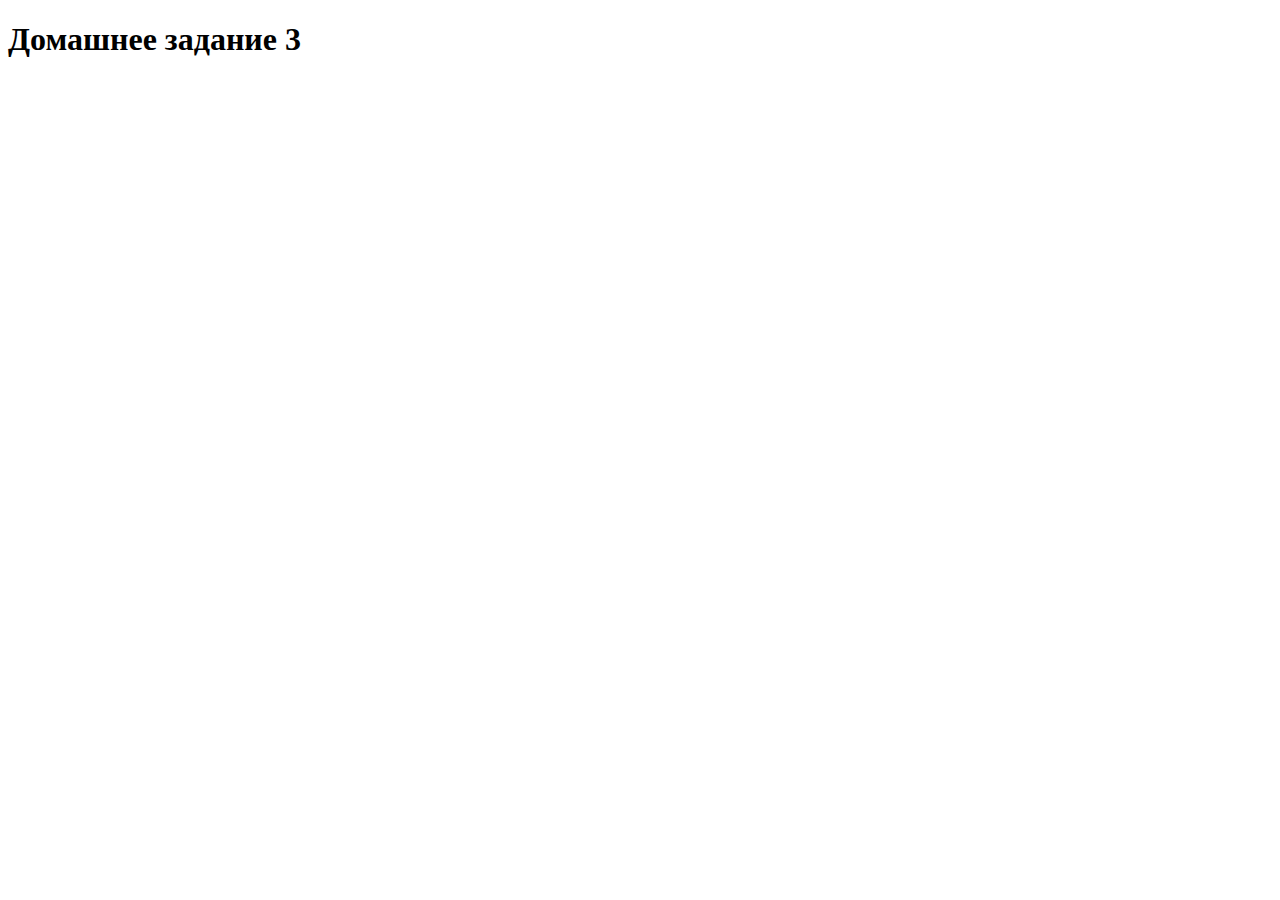
<file: github-lesson/index.html>
<!DOCTYPE html>
<html lang="en">
<head>
  <meta charset="UTF-8">
  <meta name="viewport" content="width=device-width, initial-scale=1.0">
  <meta http-equiv="X-UA-Compatible" content="ie=edge">
  <title>Домашка 3</title>
</head>
<body>
  <h1>Домашнее задание 3</h1>
</body>
</html>
</file>
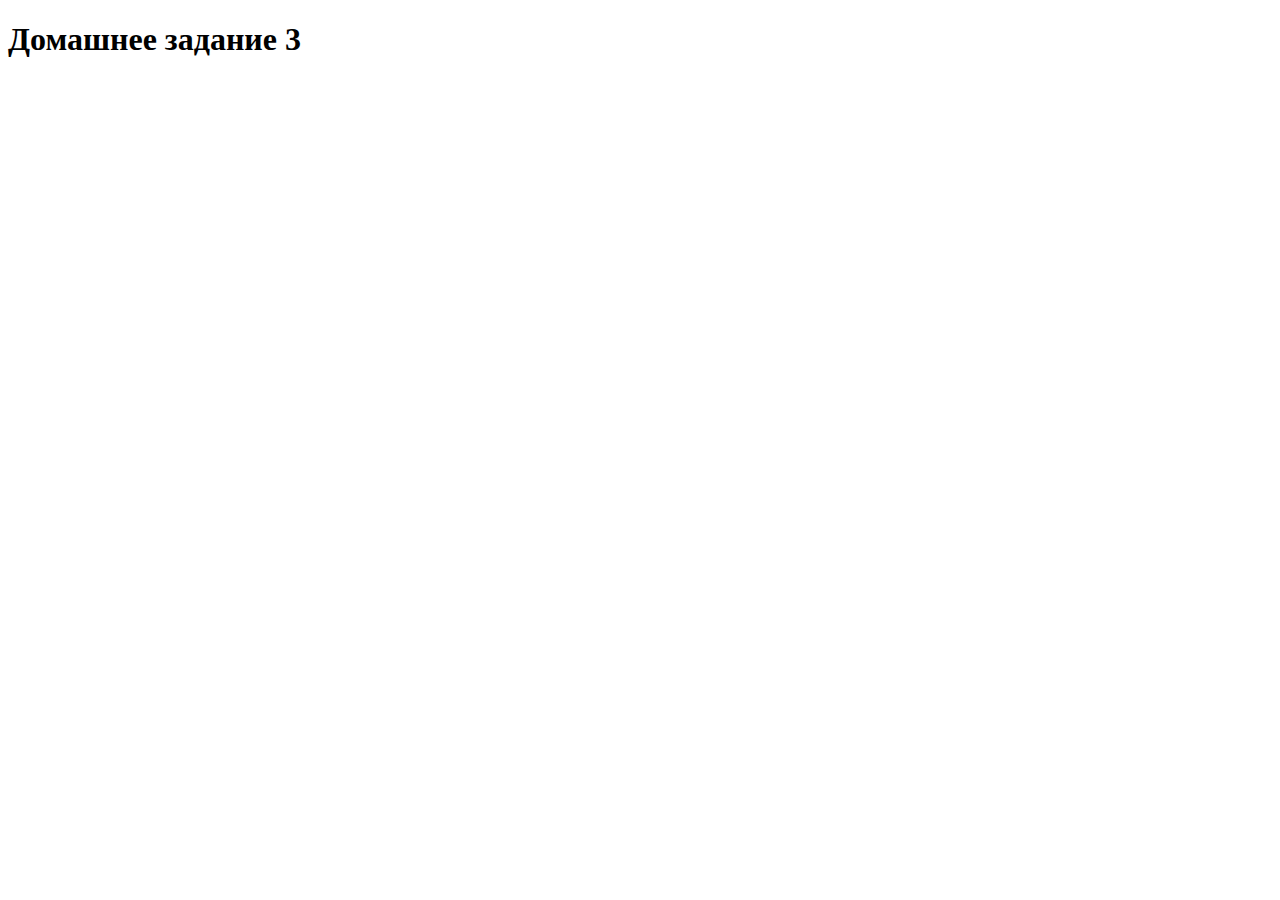
<file: lesson-3/index.html>
<!DOCTYPE html>
<html lang="en">
<head>
  <meta charset="UTF-8">
  <meta name="viewport" content="width=device-width, initial-scale=1.0">
  <meta http-equiv="X-UA-Compatible" content="ie=edge">
  <title>Домашка 3</title>
</head>
<body>
  <h1>Домашнее задание 3</h1>
</body>
</html>
</file>
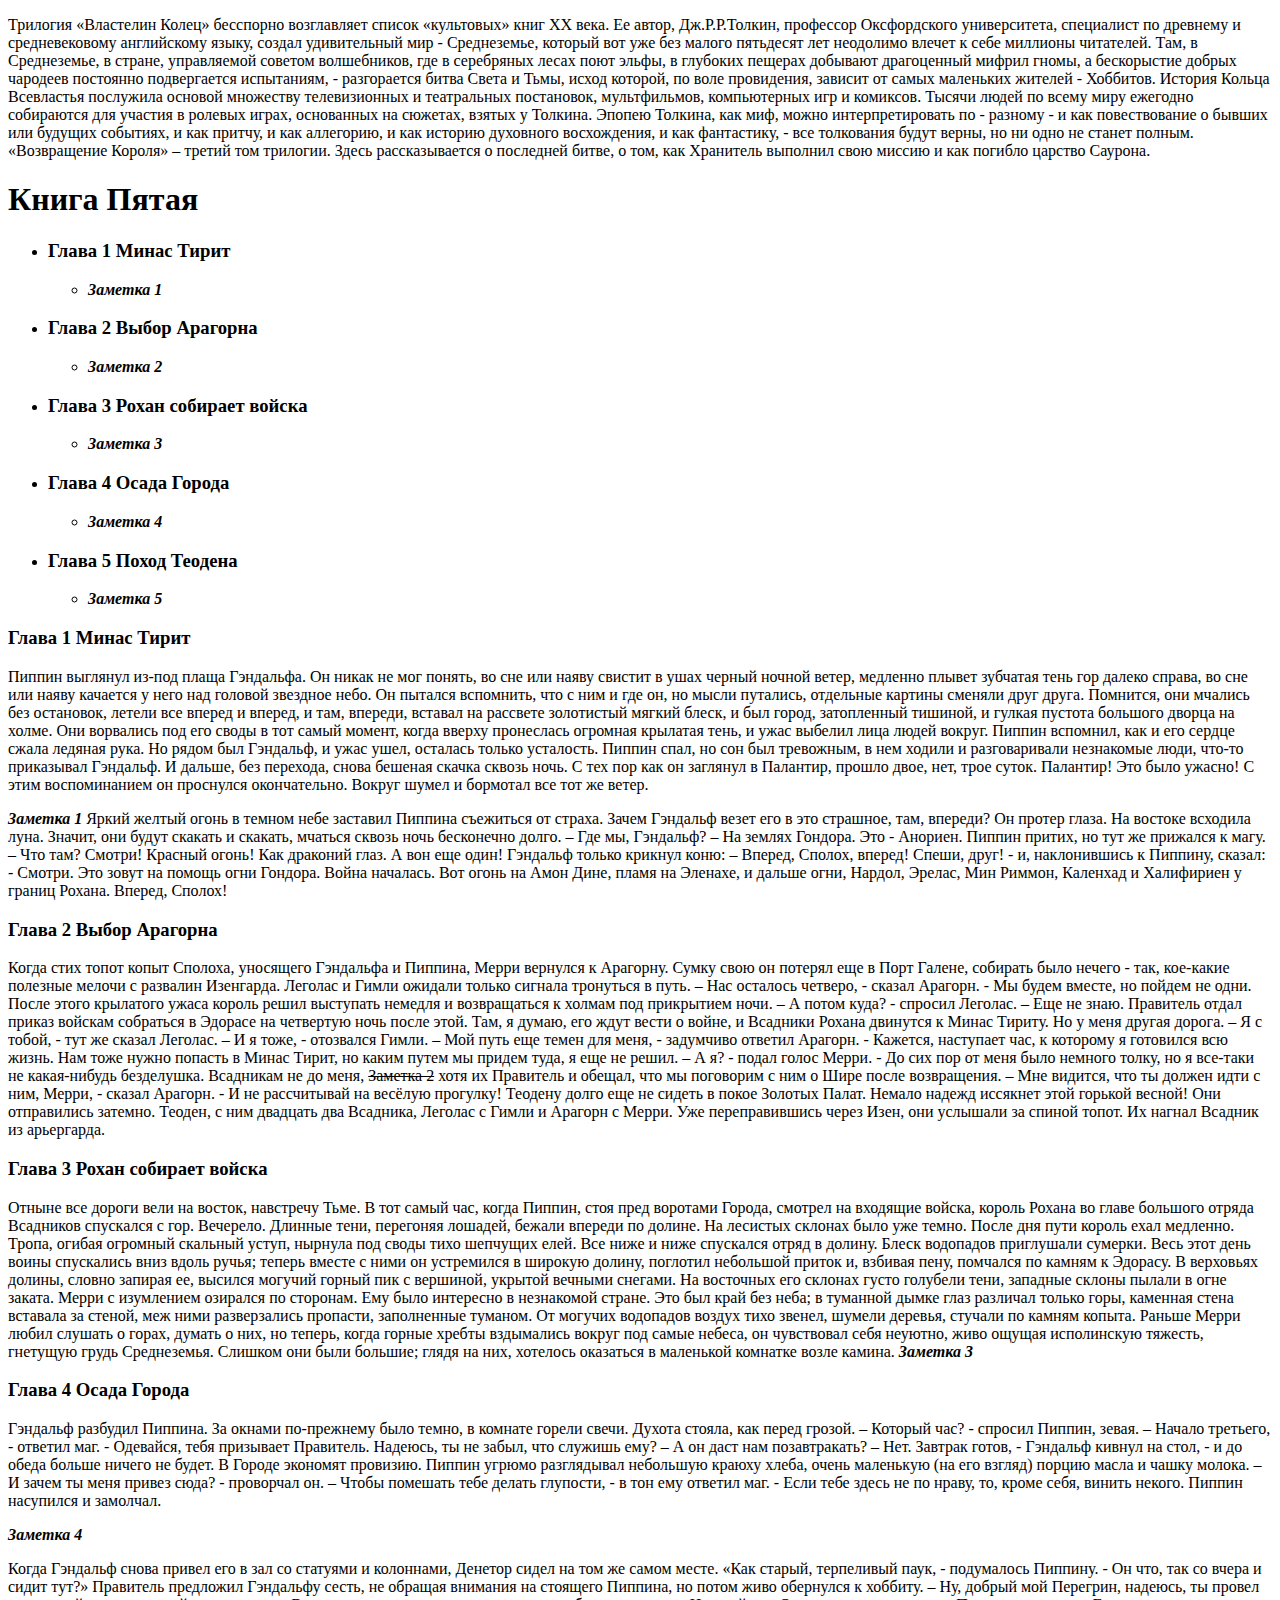
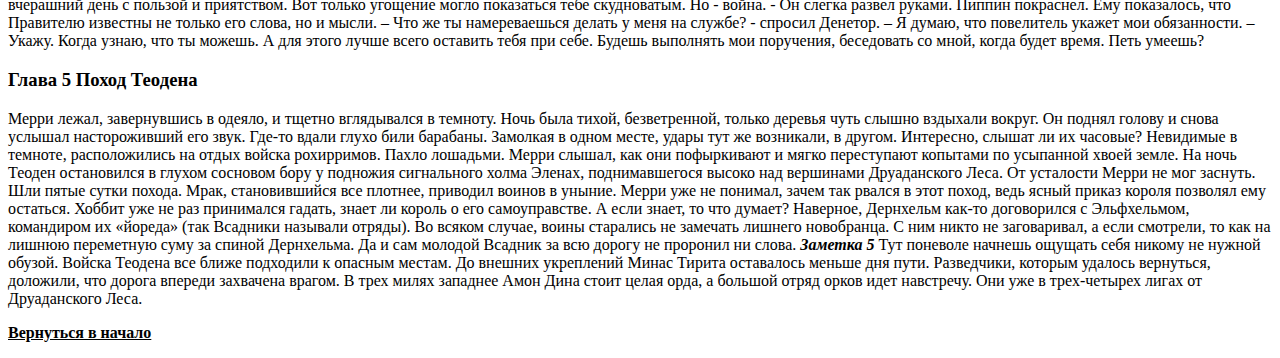
<file: lesson-4/src/index.html>
<!DOCTYPE html>
<html lang="ru">

<head>
    <meta charset="UTF-8">
    <meta name="viewport" content="width=device-width, initial-scale=1.0">
    <meta http-equiv="X-UA-Compatible" content="ie=edge">
    <title>Document</title>
</head>

<body>
    <p>Трилогия «Властелин Колец» бесспорно возглавляет список «культовых» книг XX века. Ее автор, Дж.Р.Р.Толкин,
        профессор Оксфордского университета, специалист по древнему и средневековому английскому языку, создал
        удивительный мир - Среднеземье, который вот уже без малого пятьдесят лет неодолимо влечет к себе миллионы
        читателей. Там, в Среднеземье, в стране, управляемой советом волшебников, где в серебряных лесах поют эльфы, в
        глубоких пещерах добывают драгоценный мифрил гномы, а бескорыстие добрых чародеев постоянно подвергается
        испытаниям, - разгорается битва Света и Тьмы, исход которой, по воле провидения, зависит от самых маленьких
        жителей - Хоббитов. История Кольца Всевластья послужила основой множеству телевизионных и театральных
        постановок, мультфильмов, компьютерных игр и комиксов. Тысячи людей по всему миру ежегодно собираются для
        участия в ролевых играх, основанных на сюжетах, взятых у Толкина. Эпопею Толкина, как миф, можно
        интерпретировать по - разному - и как повествование о бывших или будущих событиях, и как притчу, и как
        аллегорию, и как историю духовного восхождения, и как фантастику, - все толкования будут верны, но ни одно не
        станет полным. «Возвращение Короля» – третий том трилогии. Здесь рассказывается о последней битве, о том, как
        Хранитель выполнил свою миссию и как погибло царство Саурона.</p>
    <h1>Книга Пятая</h1>
    <p><ul>
        <li>
            <h3>Глава 1 Минас Тирит</h3>
        </li>
        <ul>
            <li><b><i>Заметка 1</i></b></li>
        </ul>
    </ul>
    <ul>
        <li>
            <h3>Глава 2 Выбор Арагорна</h3>
        </li>
        <ul>
            <li><b><i>Заметка 2</i></b></li>
        </ul>
    </ul>
    <ul>
        <li>
            <h3>Глава 3 Рохан собирает войска</h3>
        </li>
        <ul>
            <li><b><i>Заметка 3</i></b></li>
        </ul>
    </ul>
    <ul>
        <li>
            <h3>Глава 4 Осада Города</h3>
        </li>
        <ul>
            <li><b><i>Заметка 4</i></b></li>
        </ul>
    </ul>
    <ul>
        <li></p>
            <h3>Глава 5 Поход Теодена</h3>
        </li>
        <ul>
            <li><b><i>Заметка 5</i></b></li>
        </ul>
    </ul>
    <h3>Глава 1 Минас Тирит</h3>
    <p>Пиппин выглянул из-под плаща Гэндальфа. Он никак не мог понять, во сне или наяву свистит в ушах черный ночной
        ветер, медленно плывет зубчатая тень гор далеко справа, во сне или наяву качается у него над головой звездное
        небо. Он пытался вспомнить, что с ним и где он, но мысли путались, отдельные картины сменяли друг друга.
        Помнится, они мчались без остановок, летели все вперед и вперед, и там, впереди, вставал на рассвете золотистый
        мягкий блеск, и был город, затопленный тишиной, и гулкая пустота большого дворца на холме. Они ворвались под его
        своды в тот самый момент, когда вверху пронеслась огромная крылатая тень, и ужас выбелил лица людей вокруг.
        Пиппин вспомнил, как и его сердце сжала ледяная рука. Но рядом был Гэндальф, и ужас ушел, осталась только
        усталость. Пиппин спал, но сон был тревожным, в нем ходили и разговаривали незнакомые люди, что-то приказывал
        Гэндальф. И дальше, без перехода, снова бешеная скачка сквозь ночь. С тех пор как он заглянул в Палантир, прошло
        двое, нет, трое суток. Палантир! Это было ужасно! С этим воспоминанием он проснулся окончательно. Вокруг шумел и
        бормотал все тот же ветер.</p>
        <p><b><i>Заметка 1</i></b> Яркий желтый огонь в темном небе заставил Пиппина съежиться от страха. Зачем Гэндальф
            везет его в это страшное, там, впереди? Он протер глаза. На востоке всходила луна. Значит, они будут скакать
            и скакать, мчаться сквозь ночь бесконечно долго.
            – Где мы, Гэндальф?
            – На землях Гондора. Это - Анориен.
            Пиппин притих, но тут же прижался к магу.
            – Что там? Смотри! Красный огонь! Как драконий глаз. А вон еще один!
            Гэндальф только крикнул коню:
            – Вперед, Сполох, вперед! Спеши, друг! - и, наклонившись к Пиппину, сказал: - Смотри. Это зовут на помощь
            огни Гондора. Война началась. Вот огонь на Амон Дине, пламя на Эленахе, и дальше огни, Нардол, Эрелас, Мин
            Риммон, Каленхад и Халифириен у границ Рохана. Вперед, Сполох!
        </p>
    
    <h3>Глава 2 Выбор Арагорна</h3>
    <p>Когда стих топот копыт Сполоха, уносящего Гэндальфа и Пиппина, Мерри вернулся к Арагорну. Сумку свою он потерял
        еще в Порт Галене, собирать было нечего - так, кое-какие полезные мелочи с развалин Изенгарда. Леголас и Гимли
        ожидали только сигнала тронуться в путь.
        – Нас осталось четверо, - сказал Арагорн. - Мы будем вместе, но пойдем не одни. После этого крылатого ужаса
        король решил выступать немедля и возвращаться к холмам под прикрытием ночи.
        – А потом куда? - спросил Леголас.
        – Еще не знаю. Правитель отдал приказ войскам собраться в Эдорасе на четвертую ночь после этой. Там, я думаю,
        его ждут вести о войне, и Всадники Рохана двинутся к Минас Тириту. Но у меня другая дорога.
        – Я с тобой, - тут же сказал Леголас.
        – И я тоже, - отозвался Гимли.
        – Мой путь еще темен для меня, - задумчиво ответил Арагорн. - Кажется, наступает час, к которому я готовился всю
        жизнь. Нам тоже нужно попасть в Минас Тирит, но каким путем мы придем туда, я еще не решил.
        – А я? - подал голос Мерри. - До сих пор от меня было немного толку, но я все-таки не какая-нибудь безделушка.
        Всадникам не до меня, <strike> Заметка 2</strike> хотя их Правитель и обещал, что мы поговорим с ним о Шире
        после возвращения.
        – Мне видится, что ты должен идти с ним, Мерри, - сказал Арагорн. - И не рассчитывай на весёлую прогулку!
        Теодену долго еще не сидеть в покое Золотых Палат. Немало надежд иссякнет этой горькой весной!
        Они отправились затемно. Теоден, с ним двадцать два Всадника, Леголас с Гимли и Арагорн с Мерри. Уже
        переправившись через Изен, они услышали за спиной топот. Их нагнал Всадник из арьергарда.
    </p>
    <h3>Глава 3 Рохан собирает войска</h3>
    <p>Отныне все дороги вели на восток, навстречу Тьме. В тот самый час, когда Пиппин, стоя пред воротами Города,
        смотрел на входящие войска, король Рохана во главе большого отряда Всадников спускался с гор.
        Вечерело. Длинные тени, перегоняя лошадей, бежали впереди по долине. На лесистых склонах было уже темно. После
        дня пути король ехал медленно. Тропа, огибая огромный скальный уступ, нырнула под своды тихо шепчущих елей. Все
        ниже и ниже спускался отряд в долину. Блеск водопадов приглушали сумерки.
        Весь этот день воины спускались вниз вдоль ручья; теперь вместе с ними он устремился в широкую долину, поглотил
        небольшой приток и, взбивая пену, помчался по камням к Эдорасу. В верховьях долины, словно запирая ее, высился
        могучий горный пик с вершиной, укрытой вечными снегами. На восточных его склонах густо голубели тени, западные
        склоны пылали в огне заката.
        Мерри с изумлением озирался по сторонам. Ему было интересно в незнакомой стране. Это был край без неба; в
        туманной дымке глаз различал только горы, каменная стена вставала за стеной, меж ними разверзались пропасти,
        заполненные туманом. От могучих водопадов воздух тихо звенел, шумели деревья, стучали по камням копыта. Раньше
        Мерри любил слушать о горах, думать о них, но теперь, когда горные хребты вздымались вокруг под самые небеса, он
        чувствовал себя неуютно, живо ощущая исполинскую тяжесть, гнетущую грудь Среднеземья. Слишком они были большие;
        глядя на них, хотелось оказаться в маленькой комнатке возле камина. <b><i>Заметка 3</i></b>
    </p>
    <h3>Глава 4 Осада Города
    </h3>
    <p>Гэндальф разбудил Пиппина. За окнами по-прежнему было темно, в комнате горели свечи. Духота стояла, как перед
        грозой.
        – Который час? - спросил Пиппин, зевая.
        – Начало третьего, - ответил маг. - Одевайся, тебя призывает Правитель. Надеюсь, ты не забыл, что служишь ему?
        – А он даст нам позавтракать?
        – Нет. Завтрак готов, - Гэндальф кивнул на стол, - и до обеда больше ничего не будет. В Городе экономят
        провизию.
        Пиппин угрюмо разглядывал небольшую краюху хлеба, очень маленькую (на его взгляд) порцию масла и чашку молока.
        – И зачем ты меня привез сюда? - проворчал он.
        – Чтобы помешать тебе делать глупости, - в тон ему ответил маг. - Если тебе здесь не по нраву, то, кроме себя,
        винить некого.
        Пиппин насупился и замолчал.
        <p><b><i>Заметка 4</i></b></p>
        <p>Когда Гэндальф снова привел его в зал со статуями и колоннами, Денетор сидел на том же самом месте. «Как старый,
        терпеливый паук, - подумалось Пиппину. - Он что, так со вчера и сидит тут?» Правитель предложил Гэндальфу сесть,
        не обращая внимания на стоящего Пиппина, но потом живо обернулся к хоббиту.
        – Ну, добрый мой Перегрин, надеюсь, ты провел вчерашний день с пользой и приятством. Вот только угощение могло
        показаться тебе скудноватым. Но - война. - Он слегка развел руками.
        Пиппин покраснел. Ему показалось, что Правителю известны не только его слова, но и мысли.
        – Что же ты намереваешься делать у меня на службе? - спросил Денетор.
        – Я думаю, что повелитель укажет мои обязанности.
        – Укажу. Когда узнаю, что ты можешь. А для этого лучше всего оставить тебя при себе. Будешь выполнять мои
        поручения, беседовать со мной, когда будет время. Петь умеешь?</p>
    <h3>Глава 5 Поход Теодена</h3>
    <p>Мерри лежал, завернувшись в одеяло, и тщетно вглядывался в темноту. Ночь была тихой, безветренной, только деревья
        чуть слышно вздыхали вокруг. Он поднял голову и снова услышал настороживший его звук. Где-то вдали глухо били
        барабаны. Замолкая в одном месте, удары тут же возникали, в другом. Интересно, слышат ли их часовые?
        Невидимые в темноте, расположились на отдых войска рохирримов. Пахло лошадьми. Мерри слышал, как они пофыркивают
        и мягко переступают копытами по усыпанной хвоей земле. На ночь Теоден остановился в глухом сосновом бору у
        подножия сигнального холма Эленах, поднимавшегося высоко над вершинами Друаданского Леса.
        От усталости Мерри не мог заснуть. Шли пятые сутки похода. Мрак, становившийся все плотнее, приводил воинов в
        уныние. Мерри уже не понимал, зачем так рвался в этот поход, ведь ясный приказ короля позволял ему остаться.
        Хоббит уже не раз принимался гадать, знает ли король о его самоуправстве. А если знает, то что думает? Наверное,
        Дернхельм как-то договорился с Эльфхельмом, командиром их «йореда» (так Всадники называли отряды). Во всяком
        случае, воины старались не замечать лишнего новобранца. С ним никто не заговаривал, а если смотрели, то как на
        лишнюю переметную суму за спиной Дернхельма. Да и сам молодой Всадник за всю дорогу не проронил ни слова.
        <b><i>Заметка 5</i></b> Тут поневоле начнешь ощущать себя никому не нужной обузой.
        Войска Теодена все ближе подходили к опасным местам. До внешних укреплений Минас Тирита оставалось меньше дня
        пути. Разведчики, которым удалось вернуться, доложили, что дорога впереди захвачена врагом. В трех милях
        западнее Амон Дина стоит целая орда, а большой отряд орков идет навстречу. Они уже в трех-четырех лигах от
        Друаданского Леса.
    </p>
    
        <p><b><u> Вернуться в начало </u></b></p>
</body>

</html>
</file>
